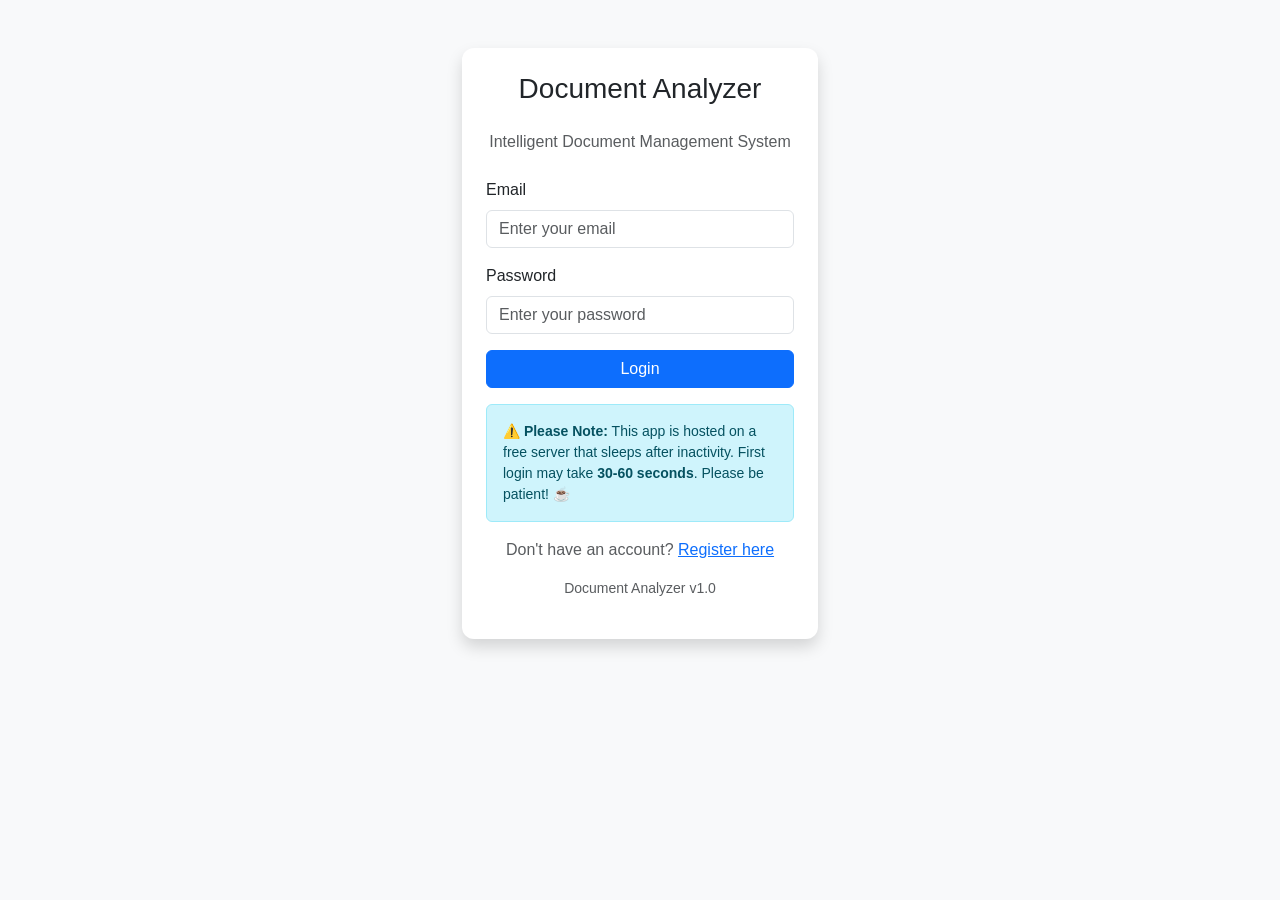
<file: docs/index.html>
<!DOCTYPE html>
<html lang="en">
<head>
    <meta charset="UTF-8">
    <meta name="viewport" content="width=device-width, initial-scale=1.0">
    <title>Document Analyzer</title>
    <link href="https://cdn.jsdelivr.net/npm/bootstrap@5.3.0/dist/css/bootstrap.min.css" rel="stylesheet">
    <link rel="stylesheet" href="style.css">
</head>
<body class="bg-light">

    <div class="container mt-5">
        <div class="row justify-content-center">
            <div class="col-md-4">

                <div class="card shadow">
                    <div class="card-body p-4">
                        <h3 class="text-center mb-4">Document Analyzer</h3>
                        <p class="text-center text-muted mb-4">Intelligent Document Management System</p>

                        <div id="errorAlert" class="alert alert-danger d-none"></div>

                        <div class="mb-3">
                            <label class="form-label">Email</label>
                            <input type="email" id="email" class="form-control" placeholder="Enter your email">
                        </div>

                        <div class="mb-3">
                            <label class="form-label">Password</label>
                            <input type="password" id="password" class="form-control" placeholder="Enter your password">
                        </div>

                        <button onclick="login()" class="btn btn-primary w-100" id="loginBtn">
                            Login
                        </button>
                        <div class="alert alert-info mt-3 small">
                        <strong>⚠️ Please Note:</strong> This app is hosted on a free server that 
                        sleeps after inactivity. First login may take <strong>30-60 seconds</strong>. 
                        Please be patient! ☕
                        </div>

                        <p class="text-center mt-3 text-muted">
    Don't have an account? 
    <a href="register.html">Register here</a>
</p>

                        <p class="text-center mt-3 text-muted small">
                            Document Analyzer v1.0
                        </p>
                    </div>
                </div>

            </div>
        </div>
    </div>

    <script src="https://cdn.jsdelivr.net/npm/bootstrap@5.3.0/dist/js/bootstrap.bundle.min.js"></script>
    <script src="app.js"></script>
</body>
</html>
</file>
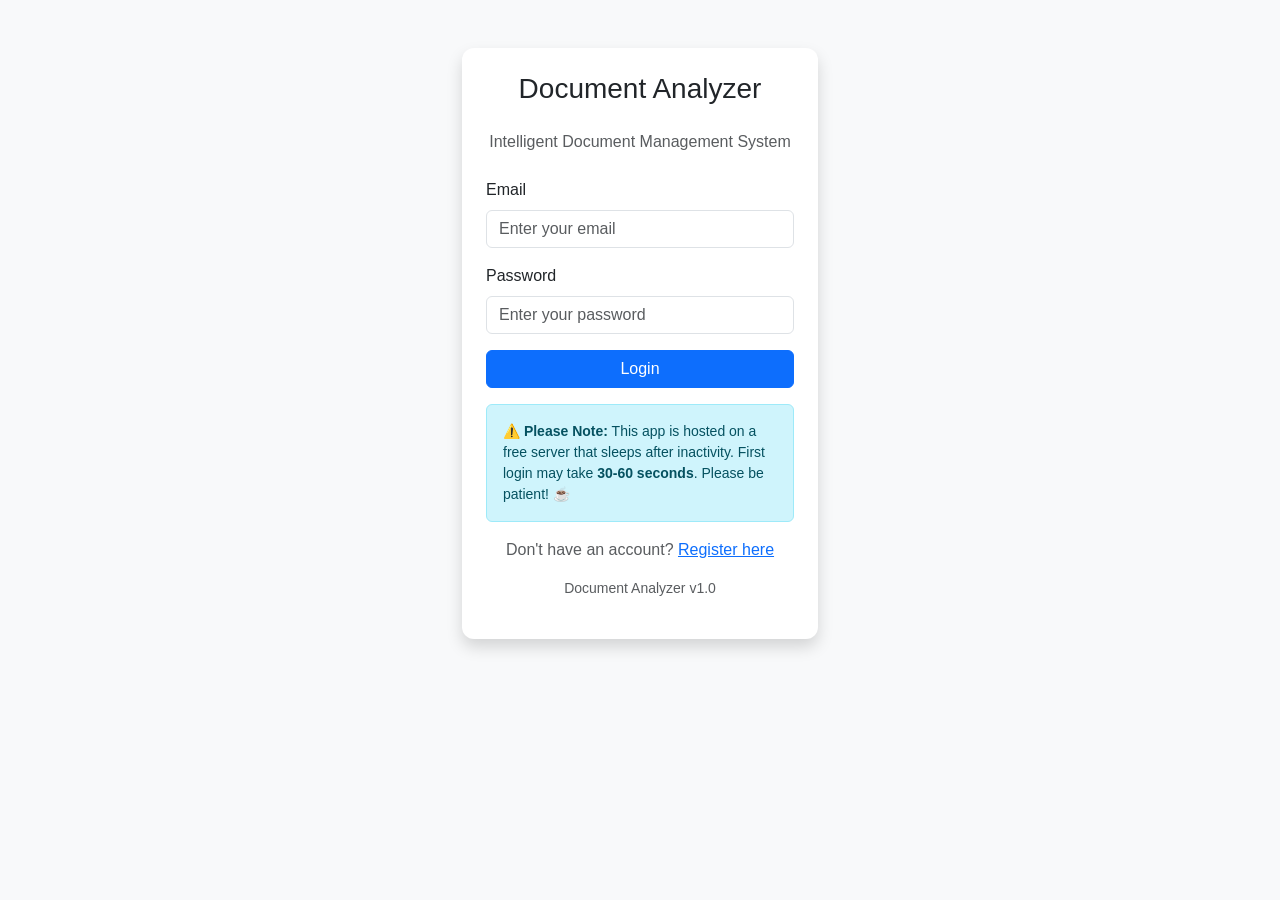
<file: Frontend/index.html>
<!DOCTYPE html>
<html lang="en">
<head>
    <meta charset="UTF-8">
    <meta name="viewport" content="width=device-width, initial-scale=1.0">
    <title>Document Analyzer</title>
    <link href="https://cdn.jsdelivr.net/npm/bootstrap@5.3.0/dist/css/bootstrap.min.css" rel="stylesheet">
    <link rel="stylesheet" href="style.css">
</head>
<body class="bg-light">

    <div class="container mt-5">
        <div class="row justify-content-center">
            <div class="col-md-4">

                <div class="card shadow">
                    <div class="card-body p-4">
                        <h3 class="text-center mb-4">Document Analyzer</h3>
                        <p class="text-center text-muted mb-4">Intelligent Document Management System</p>

                        <div id="errorAlert" class="alert alert-danger d-none"></div>

                        <div class="mb-3">
                            <label class="form-label">Email</label>
                            <input type="email" id="email" class="form-control" placeholder="Enter your email">
                        </div>

                        <div class="mb-3">
                            <label class="form-label">Password</label>
                            <input type="password" id="password" class="form-control" placeholder="Enter your password">
                        </div>

                        <button onclick="login()" class="btn btn-primary w-100" id="loginBtn">
                            Login
                        </button>
                        <div class="alert alert-info mt-3 small">
                            <strong>⚠️ Please Note:</strong> This app is hosted on a free server that 
                            sleeps after inactivity. First login may take <strong>30-60 seconds</strong>. 
                            Please be patient! ☕
                        </div>
                        <p class="text-center mt-3 text-muted">
    Don't have an account? 
    <a href="register.html">Register here</a>
</p>

                        <p class="text-center mt-3 text-muted small">
                            Document Analyzer v1.0
                        </p>
                    </div>
                </div>

            </div>
        </div>
    </div>

    <script src="https://cdn.jsdelivr.net/npm/bootstrap@5.3.0/dist/js/bootstrap.bundle.min.js"></script>
    <script src="app.js"></script>
</body>
</html>
</file>
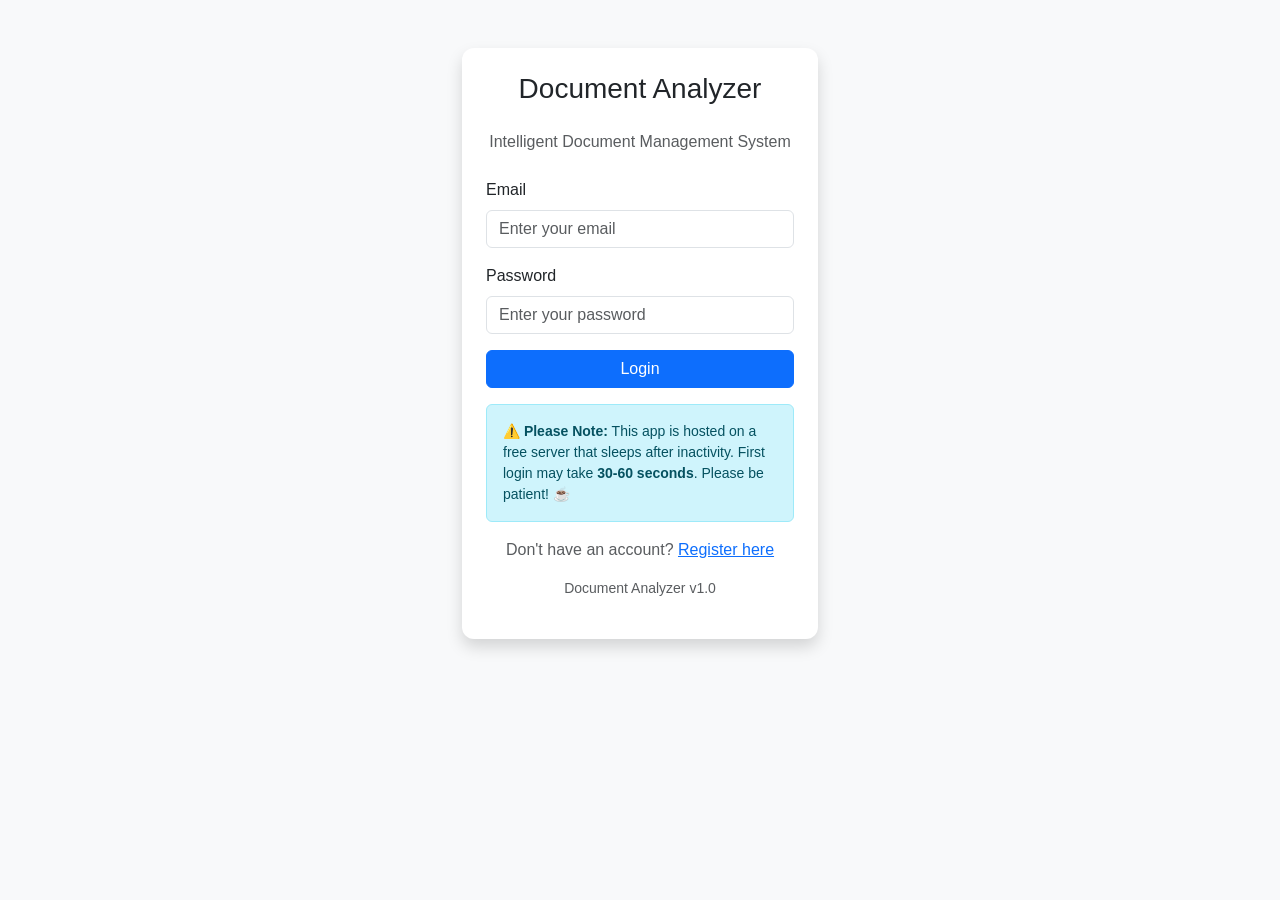
<file: docs/dashboard.html>
<!DOCTYPE html>
<html lang="en">
<head>
    <meta charset="UTF-8">
    <meta name="viewport" content="width=device-width, initial-scale=1.0">
    <title>Dashboard - Document Analyzer</title>
    <link href="https://cdn.jsdelivr.net/npm/bootstrap@5.3.0/dist/css/bootstrap.min.css" rel="stylesheet">
    <link rel="stylesheet" href="style.css">
</head>
<body class="bg-light">

    <!-- Navbar -->
    <nav class="navbar navbar-dark bg-primary">
        <div class="container">
            <span class="navbar-brand">Document Analyzer</span>
            <div class="d-flex align-items-center gap-3">
                <span class="text-white" id="welcomeText"></span>
                <button onclick="logout()" class="btn btn-outline-light btn-sm">Logout</button>
            </div>
        </div>
    </nav>

    <div class="container mt-4">

        <!-- Upload Section -->
        <div class="card shadow mb-4">
            <div class="card-body">
                <h5 class="card-title">Upload New Document</h5>
                <div id="uploadError" class="alert alert-danger d-none"></div>
                <div id="uploadSuccess" class="alert alert-success d-none"></div>

                <div class="row g-3">
                    <div class="col-md-4">
                        <input type="text" id="docTitle" class="form-control" placeholder="Document title">
                    </div>
                    <div class="col-md-4">
                        <input type="text" id="docDescription" class="form-control" placeholder="Description (optional)">
                    </div>
                    <div class="col-md-4">
                        <input type="file" id="docFile" class="form-control" accept=".pdf,.txt,.docx">
                    </div>
                </div>
                <button onclick="uploadDocument()" class="btn btn-primary mt-3" id="uploadBtn">
                    Upload Document
                </button>
            </div>
        </div>

<!-- Search Section -->
<div class="card shadow mb-4">
    <div class="card-body">
        <div class="d-flex gap-2 mb-3">
            <button onclick="setSearchMode('title')" 
                    class="btn btn-primary btn-sm" id="btnTitle">
                Search by Title
            </button>
            <button onclick="setSearchMode('content')" 
                    class="btn btn-outline-primary btn-sm" id="btnContent">
                Search by Content Keywords
            </button>
        </div>

        <div class="input-group">
            <input type="text" id="searchInput" class="form-control"
                placeholder="Search documents by title..."
                onkeypress="if(event.key==='Enter') searchDocuments()">
            <button onclick="searchDocuments()" class="btn btn-primary">Search</button>
            <button onclick="clearSearch()" class="btn btn-outline-secondary">Clear</button>
        </div>

        <small id="searchHint" class="text-muted mt-1 d-block">
            Searching in PostgreSQL DB by document title
        </small>
    </div>
</div>

<!-- Top Keywords Section -->
<div class="card shadow mb-4" id="topKeywordsCard">
    <div class="card-body">
        <div class="d-flex justify-content-between align-items-center mb-2">
            <h6 class="mb-0">Top Keywords (from indexed documents)</h6>
            <button onclick="loadTopKeywords()" class="btn btn-outline-primary btn-sm">Refresh</button>
        </div>
        <div id="topKeywordsContainer">
            <small class="text-muted">Click refresh to load top keywords</small>
        </div>
    </div>
</div>

        <!-- Documents List -->
        <div class="card shadow">
            <div class="card-body">
                <h5 class="card-title">My Documents</h5>
                <div id="documentsContainer">
                    <div class="text-center text-muted py-4">Loading documents...</div>
                </div>
            </div>
        </div>

    </div>

 <script src="https://cdn.jsdelivr.net/npm/bootstrap@5.3.0/dist/js/bootstrap.bundle.min.js"></script>
    <script src="app.js"></script>
    <script>
        // Check if logged in
        if (!getToken()) {
            window.location.href = 'index.html';
        }

        // Show welcome message
        document.getElementById('welcomeText').innerText = `Welcome, ${getUsername()}`;

        // Load documents on page load
        loadDocuments();
        loadTopKeywords(); // add this
    </script>
</body>
</html>
</file>
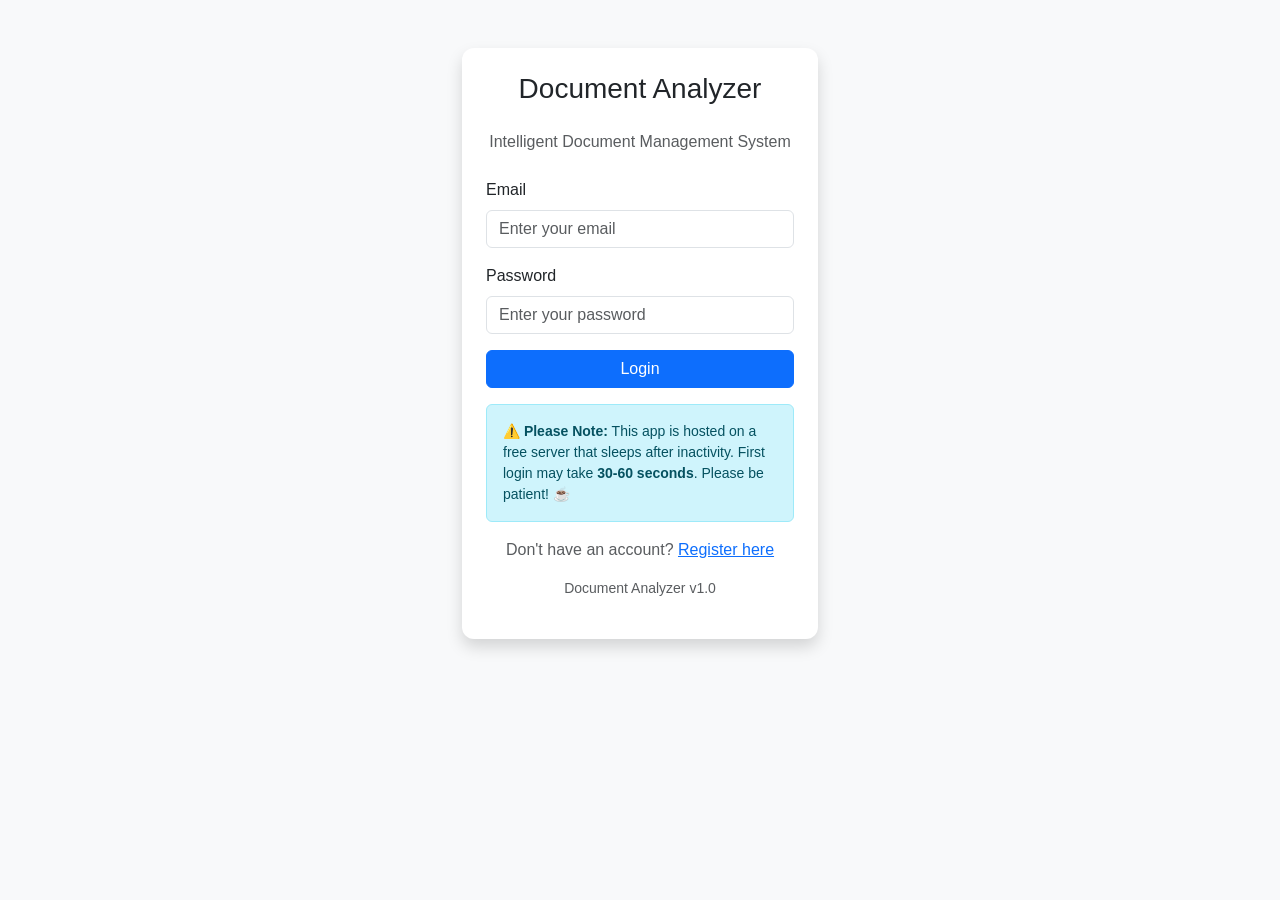
<file: docs/document.html>
<!DOCTYPE html>
<html lang="en">
<head>
    <meta charset="UTF-8">
    <meta name="viewport" content="width=device-width, initial-scale=1.0">
    <title>Document - Document Analyzer</title>
    <link href="https://cdn.jsdelivr.net/npm/bootstrap@5.3.0/dist/css/bootstrap.min.css" rel="stylesheet">
    <link rel="stylesheet" href="style.css">
</head>
<body class="bg-light">

    <!-- Navbar -->
    <nav class="navbar navbar-dark bg-primary">
        <div class="container">
            <a href="dashboard.html" class="text-white text-decoration-none">← Back to Dashboard</a>
            <span class="navbar-brand">Document Analyzer</span>
            <button onclick="logout()" class="btn btn-outline-light btn-sm">Logout</button>
        </div>
    </nav>

    <div class="container mt-4">

        <!-- Document Info -->
        <div class="card shadow mb-4">
            <div class="card-body">
                <div class="d-flex justify-content-between align-items-start">
                    <div>
                        <h4 id="docTitle">Loading...</h4>
                        <p class="text-muted" id="docDescription"></p>
                        <small class="text-muted" id="docMeta"></small>
                    </div>
                   <div class="d-flex gap-2 align-items-center">
    <select id="prioritySelect" class="form-select w-auto">
        <option value="HIGH">HIGH Priority</option>
        <option value="NORMAL" selected>NORMAL Priority</option>
        <option value="LOW">LOW Priority</option>
    </select>
    <button onclick="analyzeDocument()" class="btn btn-primary" id="analyzeBtn">
        Analyze with AI
    </button>
     <button onclick="analyzeDocument(true)" class="btn btn-outline-secondary" id="reAnalyzeBtn">
        Force Re-analyze
    </button>
</div>

<!-- Add this below the button -->
<div id="statusContainer" class="mt-3 d-none">
    <div class="alert alert-info d-flex align-items-center gap-2">
        <div class="spinner-border spinner-border-sm" id="statusSpinner"></div>
        <span id="statusText">Analysis queued...</span>
    </div>
</div>
                </div>
            </div>
        </div>

        <!-- AI Results -->
        <div id="aiResults" class="d-none">
            <div class="row mb-4">

                <!-- Summary -->
                <div class="col-md-8">
                    <div class="card shadow h-100">
                        <div class="card-body">
                            <h5 class="card-title">AI Summary</h5>
                            <p id="aiSummary" class="text-muted"></p>
                        </div>
                    </div>
                </div>

                <!-- Metadata -->
                <div class="col-md-4">
                    <div class="card shadow h-100">
                        <div class="card-body">
                            <h5 class="card-title">Analysis Details</h5>

                            <div class="mb-3">
                                <small class="text-muted d-block mb-1">Document Type</small>
                                <span class="badge bg-primary" id="docType"></span>
                            </div>

                            <div class="mb-3">
                                <small class="text-muted d-block mb-1">Sentiment</small>
                                <span class="badge" id="sentimentBadge"></span>
                            </div>

                            <div>
                                <small class="text-muted d-block mb-1">Key Topics</small>
                                <div id="keyTopics"></div>
                            </div>
                        </div>
                    </div>
                </div>

            </div>
        </div>

        <!-- Ask Question -->
        <div class="card shadow">
            <div class="card-body">
                <h5 class="card-title">Ask a Question</h5>
                <p class="text-muted small">Ask anything about this document and get an AI-powered answer</p>

                <div id="askError" class="alert alert-danger d-none"></div>

                <div class="input-group mb-3">
                    <input type="text" id="questionInput" class="form-control"
                        placeholder="e.g. What is the main topic of this document?"
                        onkeypress="if(event.key==='Enter') askQuestion()">
                    <button onclick="askQuestion()" class="btn btn-primary" id="askBtn">Ask</button>
                </div>

                <div id="answerContainer" class="d-none">
                    <div class="card bg-light">
                        <div class="card-body">
                            <h6 class="text-primary">Answer:</h6>
                            <p id="answerText" class="mb-0"></p>
                        </div>
                    </div>
                </div>

            </div>
        </div>

    </div>

    <script src="https://cdn.jsdelivr.net/npm/bootstrap@5.3.0/dist/js/bootstrap.bundle.min.js"></script>
    <script src="app.js"></script>
    <script>
        if (!getToken()) {
            window.location.href = 'index.html';
        }

        const documentId = localStorage.getItem('currentDocId');

        if (!documentId) {
            window.location.href = 'dashboard.html';
        }

        loadDocumentDetail();
    </script>
</body>
</html>
</file>
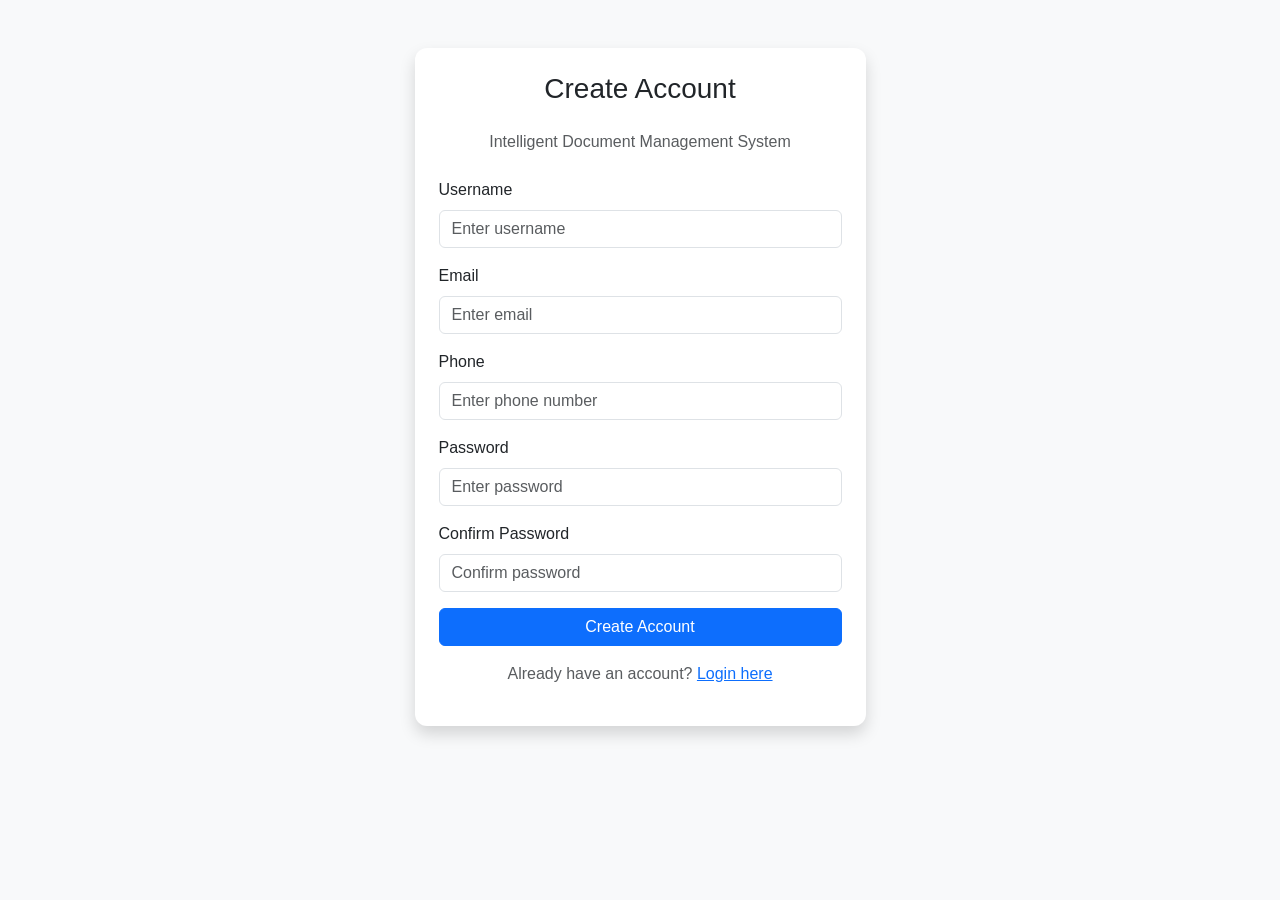
<file: docs/register.html>
<!DOCTYPE html>
<html lang="en">
<head>
    <meta charset="UTF-8">
    <meta name="viewport" content="width=device-width, initial-scale=1.0">
    <title>Register - Document Analyzer</title>
    <link href="https://cdn.jsdelivr.net/npm/bootstrap@5.3.0/dist/css/bootstrap.min.css" rel="stylesheet">
    <link rel="stylesheet" href="style.css">
</head>
<body class="bg-light">

    <div class="container mt-5">
        <div class="row justify-content-center">
            <div class="col-md-5">

                <div class="card shadow">
                    <div class="card-body p-4">
                        <h3 class="text-center mb-4">Create Account</h3>
                        <p class="text-center text-muted mb-4">Intelligent Document Management System</p>

                        <div id="errorAlert" class="alert alert-danger d-none"></div>
                        <div id="successAlert" class="alert alert-success d-none"></div>

                        <div class="mb-3">
                            <label class="form-label">Username</label>
                            <input type="text" id="username" class="form-control" placeholder="Enter username">
                        </div>

                        <div class="mb-3">
                            <label class="form-label">Email</label>
                            <input type="email" id="email" class="form-control" placeholder="Enter email">
                        </div>

                        <div class="mb-3">
                            <label class="form-label">Phone</label>
                            <input type="text" id="phone" class="form-control" placeholder="Enter phone number">
                        </div>

                        <div class="mb-3">
                            <label class="form-label">Password</label>
                            <input type="password" id="password" class="form-control" placeholder="Enter password">
                        </div>

                        <div class="mb-3">
                            <label class="form-label">Confirm Password</label>
                            <input type="password" id="confirmPassword" class="form-control" placeholder="Confirm password">
                        </div>

                        <button onclick="register()" class="btn btn-primary w-100 mb-3" id="registerBtn">
                            Create Account
                        </button>

                        <p class="text-center text-muted">
                            Already have an account? 
                            <a href="index.html">Login here</a>
                        </p>

                    </div>
                </div>

            </div>
        </div>
    </div>

    <script src="https://cdn.jsdelivr.net/npm/bootstrap@5.3.0/dist/js/bootstrap.bundle.min.js"></script>
    <script src="app.js"></script>
</body>
</html>
</file>
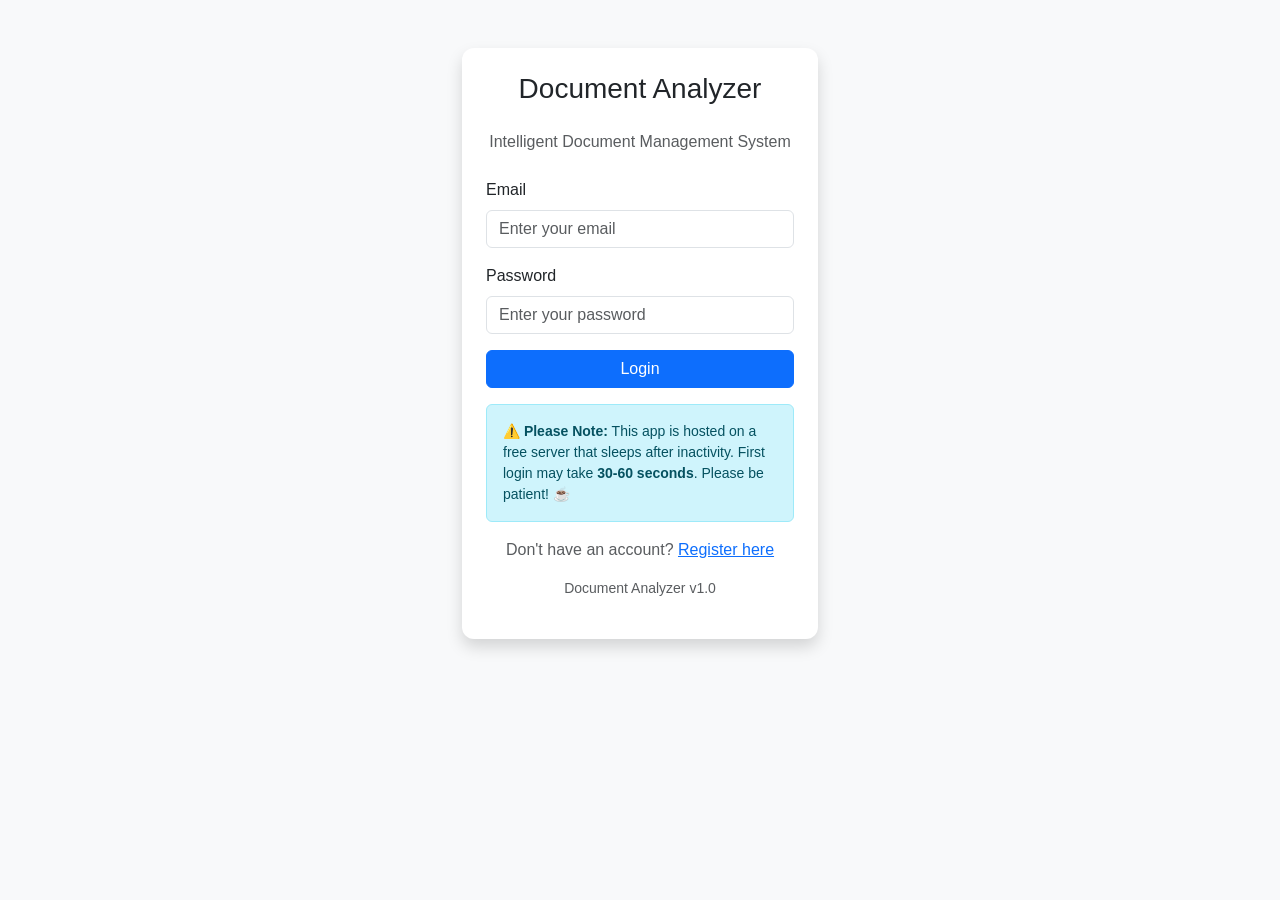
<file: Frontend/document.html>
<!DOCTYPE html>
<html lang="en">
<head>
    <meta charset="UTF-8">
    <meta name="viewport" content="width=device-width, initial-scale=1.0">
    <title>Document - Document Analyzer</title>
    <link href="https://cdn.jsdelivr.net/npm/bootstrap@5.3.0/dist/css/bootstrap.min.css" rel="stylesheet">
    <link rel="stylesheet" href="style.css">
</head>
<body class="bg-light">

    <!-- Navbar -->
    <nav class="navbar navbar-dark bg-primary">
        <div class="container">
            <a href="dashboard.html" class="text-white text-decoration-none">← Back to Dashboard</a>
            <span class="navbar-brand">Document Analyzer</span>
            <button onclick="logout()" class="btn btn-outline-light btn-sm">Logout</button>
        </div>
    </nav>

    <div class="container mt-4">

        <!-- Document Info -->
        <div class="card shadow mb-4">
            <div class="card-body">
                <div class="d-flex justify-content-between align-items-start">
                    <div>
                        <h4 id="docTitle">Loading...</h4>
                        <p class="text-muted" id="docDescription"></p>
                        <small class="text-muted" id="docMeta"></small>
                    </div>
                    <div class="d-flex gap-2 align-items-center">
    <select id="prioritySelect" class="form-select w-auto">
        <option value="HIGH">HIGH Priority</option>
        <option value="NORMAL" selected>NORMAL Priority</option>
        <option value="LOW">LOW Priority</option>
    </select>
    <button onclick="analyzeDocument()" class="btn btn-primary" id="analyzeBtn">
        Analyze with AI
    </button>
    <button onclick="analyzeDocument(true)" class="btn btn-outline-secondary" id="reAnalyzeBtn">
        Force Re-analyze
    </button>
</div>

<div id="statusContainer" class="mt-3 d-none">
    <div class="alert alert-info d-flex align-items-center gap-2">
        <div class="spinner-border spinner-border-sm" id="statusSpinner"></div>
        <span id="statusText">Analysis queued...</span>
    </div>
</div>
                </div>
            </div>
        </div>

        <!-- AI Results -->
        <div id="aiResults" class="d-none">
            <div class="row mb-4">

                <!-- Summary -->
                <div class="col-md-8">
                    <div class="card shadow h-100">
                        <div class="card-body">
                            <h5 class="card-title">AI Summary</h5>
                            <p id="aiSummary" class="text-muted"></p>
                        </div>
                    </div>
                </div>

                <!-- Metadata -->
                <div class="col-md-4">
                    <div class="card shadow h-100">
                        <div class="card-body">
                            <h5 class="card-title">Analysis Details</h5>

                            <div class="mb-3">
                                <small class="text-muted d-block mb-1">Document Type</small>
                                <span class="badge bg-primary" id="docType"></span>
                            </div>

                            <div class="mb-3">
                                <small class="text-muted d-block mb-1">Sentiment</small>
                                <span class="badge" id="sentimentBadge"></span>
                            </div>

                            <div>
                                <small class="text-muted d-block mb-1">Key Topics</small>
                                <div id="keyTopics"></div>
                            </div>
                        </div>
                    </div>
                </div>

            </div>
        </div>

        <!-- Ask Question -->
        <div class="card shadow">
            <div class="card-body">
                <h5 class="card-title">Ask a Question</h5>
                <p class="text-muted small">Ask anything about this document and get an AI-powered answer</p>

                <div id="askError" class="alert alert-danger d-none"></div>

                <div class="input-group mb-3">
                    <input type="text" id="questionInput" class="form-control"
                        placeholder="e.g. What is the main topic of this document?"
                        onkeypress="if(event.key==='Enter') askQuestion()">
                    <button onclick="askQuestion()" class="btn btn-primary" id="askBtn">Ask</button>
                </div>

                <div id="answerContainer" class="d-none">
                    <div class="card bg-light">
                        <div class="card-body">
                            <h6 class="text-primary">Answer:</h6>
                            <p id="answerText" class="mb-0"></p>
                        </div>
                    </div>
                </div>

            </div>
        </div>

    </div>

    <script src="https://cdn.jsdelivr.net/npm/bootstrap@5.3.0/dist/js/bootstrap.bundle.min.js"></script>
    <script src="app.js"></script>
    <script>
        if (!getToken()) {
            window.location.href = 'index.html';
        }

        const documentId = localStorage.getItem('currentDocId');

        if (!documentId) {
            window.location.href = 'dashboard.html';
        }

        loadDocumentDetail();
    </script>
</body>
</html>
</file>
<file: docs/style.css>
body {
    font-family: 'Segoe UI', sans-serif;
}

.card {
    border-radius: 12px;
    border: none;
}

.badge-positive { background-color: #28a745; }
.badge-negative { background-color: #dc3545; }
.badge-neutral  { background-color: #6c757d; }

.topic-badge {
    background-color: #e9ecef;
    color: #495057;
    padding: 4px 10px;
    border-radius: 20px;
    font-size: 12px;
    margin: 3px;
    display: inline-block;
}

.document-card {
    cursor: pointer;
    transition: transform 0.2s;
}

.document-card:hover {
    transform: translateY(-2px);
    box-shadow: 0 4px 15px rgba(0,0,0,0.1);
}
</file>
<file: Frontend/style.css>
body {
    font-family: 'Segoe UI', sans-serif;
}

.card {
    border-radius: 12px;
    border: none;
}

.badge-positive { background-color: #28a745; }
.badge-negative { background-color: #dc3545; }
.badge-neutral  { background-color: #6c757d; }

.topic-badge {
    background-color: #e9ecef;
    color: #495057;
    padding: 4px 10px;
    border-radius: 20px;
    font-size: 12px;
    margin: 3px;
    display: inline-block;
}

.document-card {
    cursor: pointer;
    transition: transform 0.2s;
}

.document-card:hover {
    transform: translateY(-2px);
    box-shadow: 0 4px 15px rgba(0,0,0,0.1);
}
</file>
